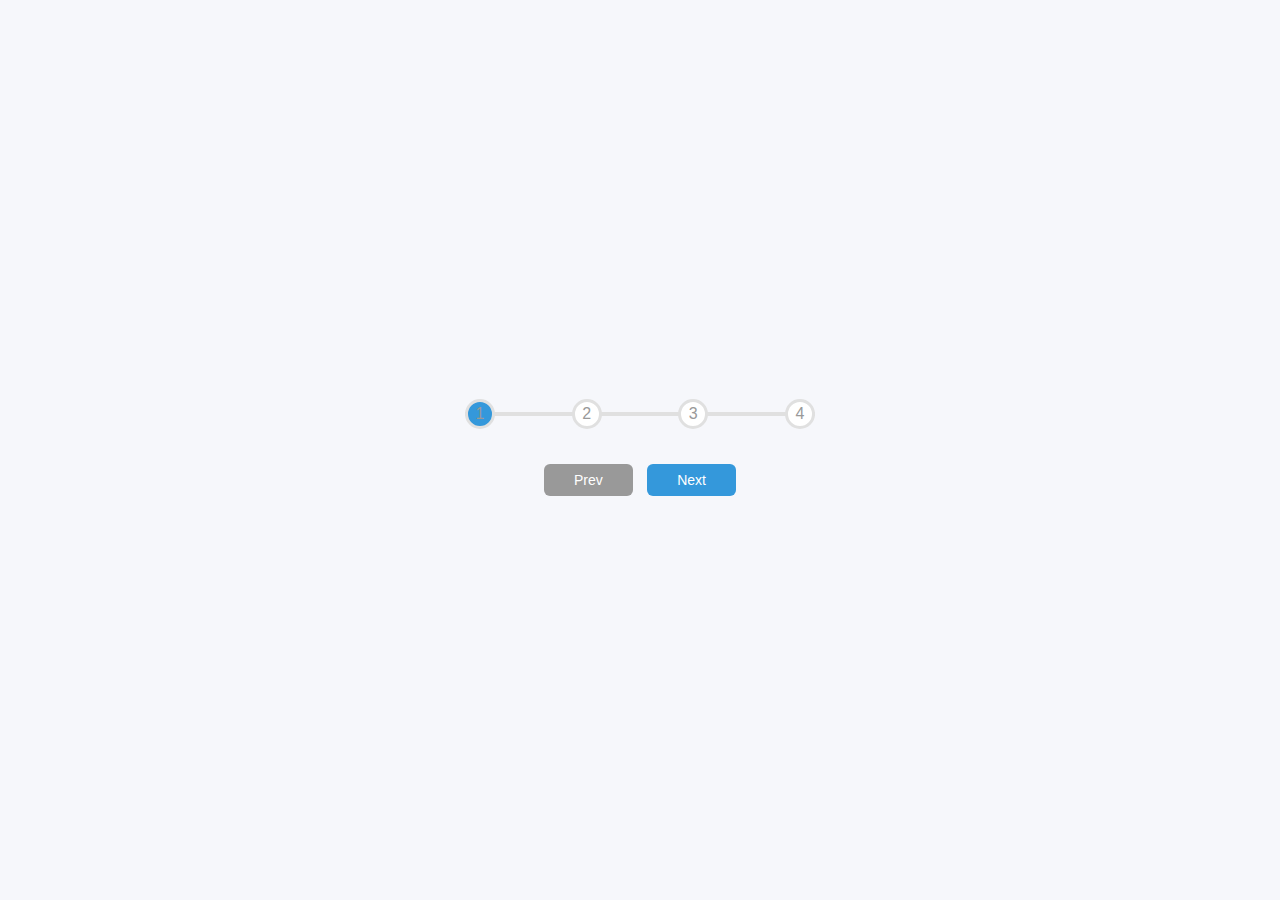
<file: progressstep/index.html>
<!DOCTYPE html>
<html lang="en">
<head>
    <meta charset="UTF-8">
    <meta http-equiv="X-UA-Compatible" content="IE=edge">
    <meta name="viewport" content="width=device-width, initial-scale=1.0">
    <link rel="stylesheet" href="style.css"/>
    <title>progress step</title>
   
</head>
<body>
    <div class="container">
        <div class="progress-container">
            <div class="progress" id="progress"></div>
            <div class="circle active">1</div>
            <div class="circle">2</div>
            <div class="circle">3</div>
            <div class="circle">4</div>
        </div>
        <button class="btn" id="prev"disabled>Prev</button>
        <button class="btn" id="next">Next</button>
    </div>
    <script src="script.js"></script>
</body>
</html>
</file>
<file: progressstep/style.css>
*{
    box-sizing: border-box;
}

body{
    font-family:'Roboto',sans-serif;
    display: flex;
    flex-direction: column;
    align-items: center;
    justify-content: center;
    height: 100vh;
    overflow: hidden;
    margin: 0;
    background-color: #f6f7fb;

}
.container{
    text-align: center;
}
.progress-container{
    display: flex;
    justify-content: space-between;
    position: relative;
    margin-bottom: 30px;
    max-width: 100%;
    width: 350px;
}
.progress-container::before{
    content: '';
    background-color: #e0e0e0;
    position: absolute;
    top:50%;
    left:0;
    transform: translateY(-50%);
    height: 4px;
    width:100%;
    z-index: -1;
    
}
.progress{
    background-color: #3498db;
    position: absolute;
    top:50%;
    left:0;
    transform: translateY(-50%);
    height: 4px;
    width: 0%;
    z-index: -1;
    transition: 0.4s ease;
}
.circle{
    background-color: white;
    color: #999;
    border-radius: 50%;
    height: 30px;
    width: 30px;
    display: flex;
    align-items: center;
    justify-content: center;
    border: 3px solid #e0e0e0;
    transition: 0.4 ease;
}
.circle.active{
    background-color: #3498db;
}
.btn{
    background-color:  #3498db;
    color: white;
    border: 0;
    border-radius: 6px;
    cursor: pointer;
    font-family: inherit;
    padding: 8px 30px;
    margin: 5px;
    font-size: 14px;
}
.btn:active{
    transform: scale(0.98);
}
.btn:focus{
    outline: 0;
}
.btn:disabled{
    background-color: #999;
    cursor: not-allowed;
}
</file>
